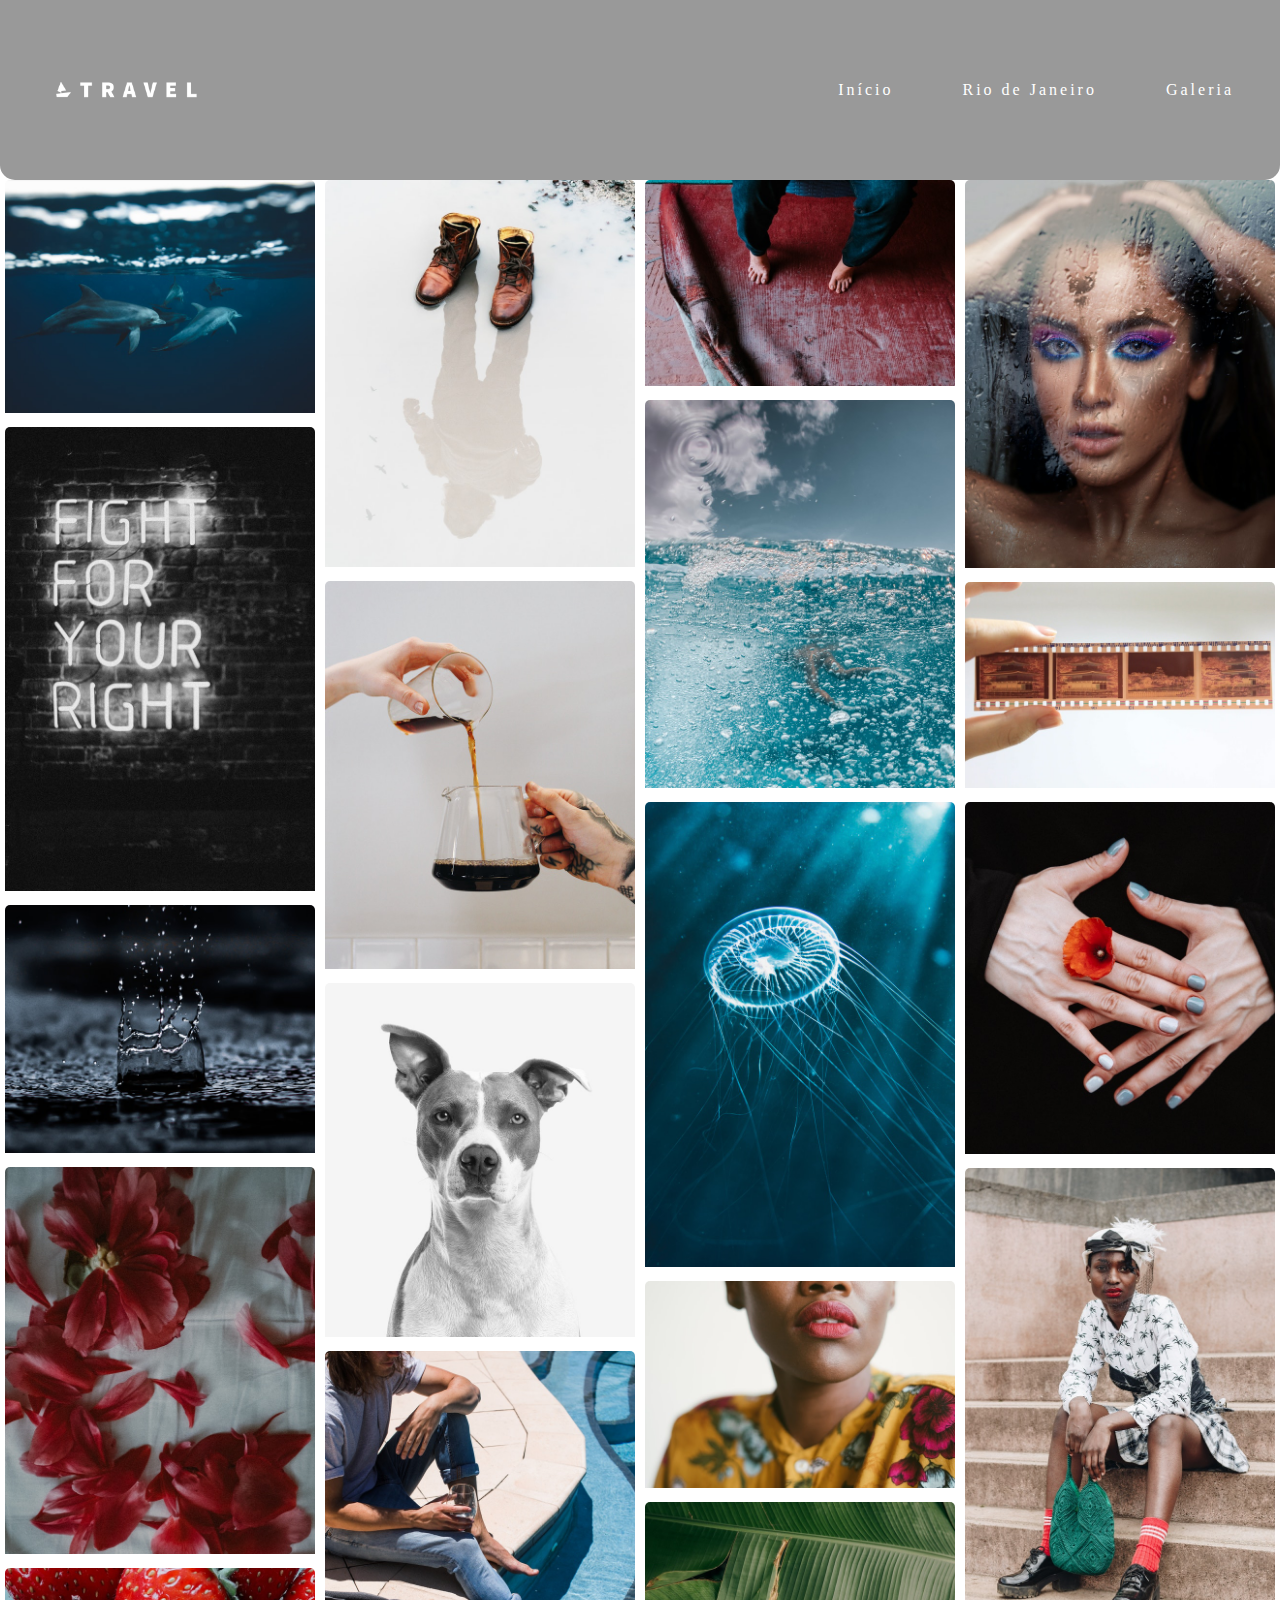
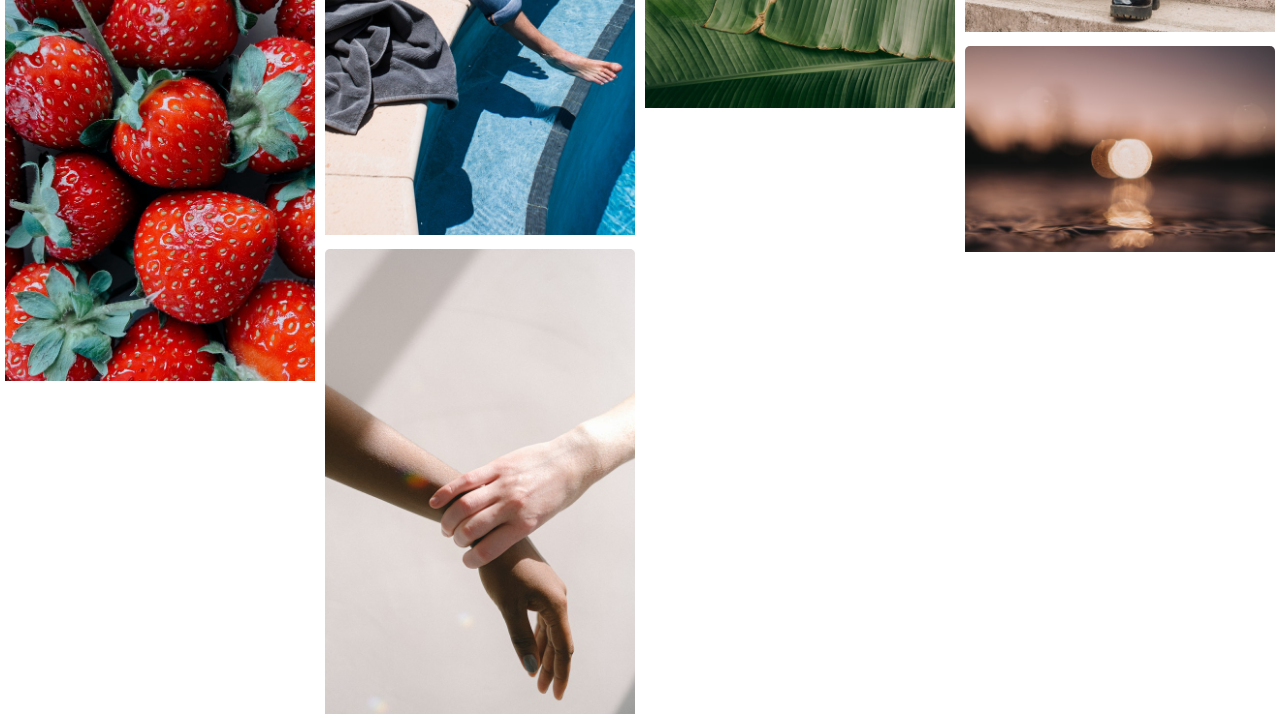
<file: galeria.html>
<!DOCTYPE html>
<html lang="pt-br">
<head>
    <meta charset="UTF-8">
    <meta http-equiv="X-AU-Compatible" content="IE=edge">
    <meta name="viewport" content="width=device-width, initial-scale=1.0">
    <title>Travel now Turismo</title>
    <link rel="stylesheet" href="style.css">

</head>
<body>
             <nav class="navgaleria">
                <img src="imagens/Logo-Travel-2.png" class="logo" alt="logo">

                <ul>
                     <li><a href="index.html">Início</a></li>
                     <li><a href="rio.html">Rio de Janeiro</a></li>
                     <li><a href="galeria.html">Galeria</a></li>
                </ul>
             </nav>
    

    <main id="album">
        <section class="coluna">
            <!--0 Elemento img indica a inserção de uma imagem no documento html-->
            <img src="imagens/imagem001.jpg" alt="Golfinhos">
            <img src="imagens/imagem002.jpg" alt="Fight for your right">
            <img src="imagens/imagem003.jpg" alt="Gota">
            <img src="imagens/imagem004.jpg" alt="Flores">
            <img src="imagens/imagem005.jpg" alt="Morangos">
            </section>
           <section class="coluna">
            <img src="imagens/imagem006.jpg" alt="Homem invisível">
            <img src="imagens/imagem007.jpg" alt="Café &lt;3">
            <img src="imagens/imagem008.jpg" alt="Cachorro">
            <img src="imagens/imagem009.jpg" alt="Drink na piscina">
            <img src="imagens/imagem010.jpg" alt="Pegando pelo pulso">
            </section>
            <section class="coluna">
            <img src="imagens/imagem011.jpg" alt="Tapete vermelho">
            <img src="imagens/imagem012.jpg" alt="Mergulho">
            <img src="imagens/imagem013.jpg" alt="Água viva">
            <img src="imagens/imagem014.jpg" alt="Roupa florida">
            <img src="imagens/imagem015.jpg" alt="Folhas">
            </section>
            <section class="coluna">
            <img src="imagens/imagem016.jpg" alt="Olhos coloridos">
            <img src="imagens/imagem017.jpg" alt="Negativo da foto">
            <img src="imagens/imagem018.jpg" alt="Flor laranja">
            <img src="imagens/imagem019.jpg" alt="Bolsa verde, meias vermelhas">
            <img src="imagens/imagem020.jpg" alt="Brilho na água">
    </main>
</body>
</html>
</file>
<file: style.css>
/* Reset básico */
* {
    margin: 0;
    padding: 0;
    font-family: Verdana;
    box-sizing: border-box;
}

/* Ajuste do plano de fundo */
.plano-de-fundo {
    width: 100%;
    height: 100vh;
    background-image: linear-gradient(rgba(0,0,0,0.5), rgba(0,0,0,0.5)), url(../imagens/praia.jpg);
    background-size: cover;
    background-position: center;
    position: relative;
}

/* Ajuste da barra de navegação */
nav {
    position: absolute;
    top: 0;
    left: 0;
    width: 100%;
    padding: 15px 6px;
    display: flex;
    align-items: center;
    justify-content: space-between;
}

/* Ajuste da barra de navegação (Album) */
.navgaleria {
    position: sticky;
    left: 0;
    top: 0;
    width: 100%;
    height: 20vh;
    background-color: #999;
    border-bottom-left-radius: 15px;
    border-bottom-right-radius: 15px;
}

.navgaleria img {
    margin-top: 15px;
}

/* Posicionamento do logo */
nav .logo {
    width: 160px;
    cursor: pointer;
    margin-left: 40px;
}

/* Ajuste da barra de navegação para ficar na horizontal e remoção dos marcadores */
nav ul li {
    display: inline-block;
    list-style: none;
    margin: 5px 25px;
    letter-spacing: 3px;
    margin-right: 40px;
}

/* Ajuste dos links da barra de navegação */
nav ul li a {
    text-decoration: none;
    color: #fff;
}

nav ul li a:hover {
    text-decoration: none;
    color: yellow;
}

/* Configuração do título animado */
.titulo {
    position: absolute;
    top: 50%;
    left: 50%;
    transform: translate(-50%,-50%);
    font-size: 60px;
    color: white;
}

/* Funcionalidade de destaque da palavra */
span {
    color: transparent;
    background-image: linear-gradient(yellow, yellow);
    background-repeat: no-repeat;
    background-clip: text;
    -webkit-background-clip: text;
    background-position: -500px 0;
    animation: backcolor 3s linear infinite alternate;
}

/* Página Rio de Janeiro */
.plano-fundo {
    width: 100%;
    height: 100vh;
    background-image: linear-gradient(rgba(12,3,51,0.3), rgba(12,3,51,0.3));
    position: relative;
    padding: 0 5%;
    display: flex;
    align-items: center;
    justify-content: center;
}

.navrio {
    width: 100%;
    position: absolute;
    top: 0;
    left: 0;
    padding: 20px 8%;
    display: flex;
    align-items: center;
    justify-content: space-between;
}

.navrio .logo {
    width: 20px;
}

.navrio ul li {
    list-style: none;
    display: inline-block;
    margin-left: 40px;
    text-transform: uppercase;
    letter-spacing: 2px; /* Define o espaçamento entre as letras como 2px */
}

.navrio ul li a {
    text-decoration: none;
    color: #fff;
    font-size: 17px;
}

.conteudo {
    text-align: center;
}

.conteudo h1 {
    font-size: 70px;
    color: #fff;
    font-weight: 600;
    transition: 0.5s;
}

/* Define o estilo aplicado a elementos <h1> dentro de .conteudo quando o mouse estiver em cima */
.conteudo h1:hover {
    -webkit-text-stroke: 2px #fff; /* Adiciona um contorno de texto de 2px branco */
    color: transparent; /* Define a cor do texto como transparente */
}

.conteudo a {
    text-decoration: none;
    display: inline-block;
    color: #fff;
    font-size: 24px;
    border: 2px solid #fff;
    padding: 14px 70px;
    border-radius: 50px;
    margin-top: 20px;
}

.back-video {
    position: absolute;
    right: 0;
    bottom: 0;
    z-index: -1;
}

/* Cor de fundo página e cor da fonte */
.bodycontato {
    background: #999;
    color: white;
    font-weight: 400;
    display: flex;
    min-height: 100vh;
    min-width: 100vw;
}

.contato {
    width: 50vw;
    display: flex;
    flex-direction: column;
    align-items: center;
    justify-content: center;
}

/* Album de fotos (Galeria) */
main#album {
    /* Renderiza os elementos */
    display: flex;
    /* Coloca o conteúdo em linha e não permite a quebra de linha. */
    flex-flow: row wrap;
}

section.coluna {
    /* border: 1px dashed black; */
    flex: 1 1 100%;
    padding: 0px 5px;
}

section > img {
    /* Especifica a largura e a altura de uma imagem */
    width: 100%;
    /* Indica a distância na parte inferior do conteúdo */
    padding-bottom: 10px;
    border-radius: 5px;
}

/* Define o estilo aplicado a elementos .back-video quando a relação de aspecto mínima for 16/9 */
@media (min-aspect-ratio: 16/9) {
    .back-video {
        width: 100%; /* Define a largura como 100% */
        height: auto; /* Define a altura como automática */
    }
}

/* Define o estilo aplicado a elementos .back-video quando a relação de aspecto máxima for 16/9 */
@media (max-aspect-ratio: 16/9) {
    .back-video {
        width: auto; /* Define a largura como automática */
        height: 100%; /* Define a altura como 100% */
    }
}

/* Anima para aparecer */
@keyframes backcolor {
    100% {
        background-position: 0 0;
    }
}

@media screen and (max-width: 768px) {
    .titulo {
        font-size: 40px;
    }
}

/* Responsividade (Album de fotos) */
/* Tamanho de tablets */
@media screen and (min-width: 768px) and (max-width: 992px) {
    section.coluna {
        flex: 1 1 50%;
    }
}

/* Tamanho de celulares */
@media screen and (min-width: 992px) {
    section.coluna {
        flex: 1 1 25%;
    }
}
</file>
